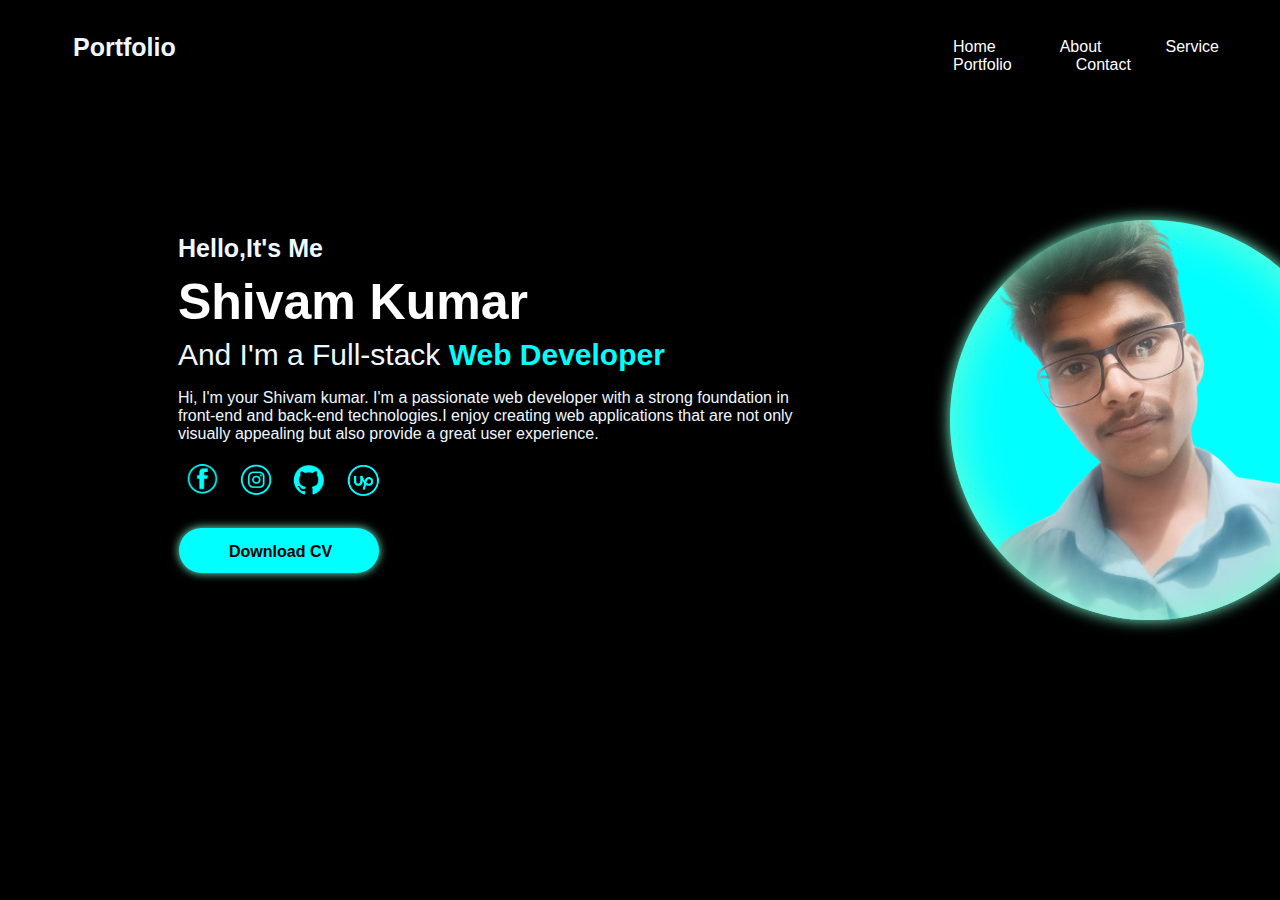
<file: index.html>
<!DOCTYPE html>
<html lang="en">

<head>
    <meta charset="UTF-8">
    <meta name="viewport" content="width=device-width, initial-scale=1.0">
 <title>www.shivamkumar.com</title>
    <link rel="stylesheet" href="style.css">
</head>

<body>
    
    <header>
        <nav>
           <h2 class="port">Portfolio</h2>
           <div id="content" >
           <a href="/index.html">Home</a>
           <a href="/about.html">About</a>
           <a href="/service.html">Service</a>
           <a href="/portfolio.html">Portfolio</a>
           <a href="/contact.html">Contact</a>
        </div>
        </nav>
    </header>
        <main>
            <section>
                <h2>Hello,It's Me</h2>
                <h1 class="name">Shivam Kumar</h1>
                <p>And I'm a Full-stack <span id="webdeveloper"> Web Developer</span></p>
                <div id="container"><span>Hi, I'm your Shivam kumar. I'm a passionate web developer with a strong
                        foundation
                        in
                        <br>
                        front-end and back-end technologies.I enjoy creating web applications that are not only
                        <br>
                        visually appealing but also provide a great
                        user
                        experience.</span></div>
            </section>
            <section>
                <div id="social">
                    <a target="_blank" class="face" href="https://www.facebook.com/profile.php?id=100084787742273">
                        <img class="face" src="facebook.png" alt="">
                    </a>

                    <a target="_blank" class="insta" href="https://www.instagram.com/nirvik_man.53/?next=%2F">
                        <img class="insta" src="instagram.png" alt="Instagram">
                    </a>

                    <a target="_blank" class="link" href="link_to_Git-hub_page">
                        <img class="link" src="github.png" alt="Git-hub">
                    </a>

                    <a target="_blank" class="upwork" href="https://www.upwork.com/freelancers/~0131054635a706ce3f?qpn-profile-completeness=education">
                        <div id="image">
                            <img class="upwork" src="upwork.png" alt="Upwork">
                        </div>
                    </a>
                </div>

                <div id="downloadcv">
                    <a href="https://drive.google.com/file/d/1bLV6KSVzO3rgWoNqMxf07x5pXtnOoGtL/view?usp=sharing">Download CV</a>

                </div>

                <div class="circle">
                    <img src="My image.png" alt="">
                </div>
            </section>
        </main>
    </div>
</body>

</html>
</file>
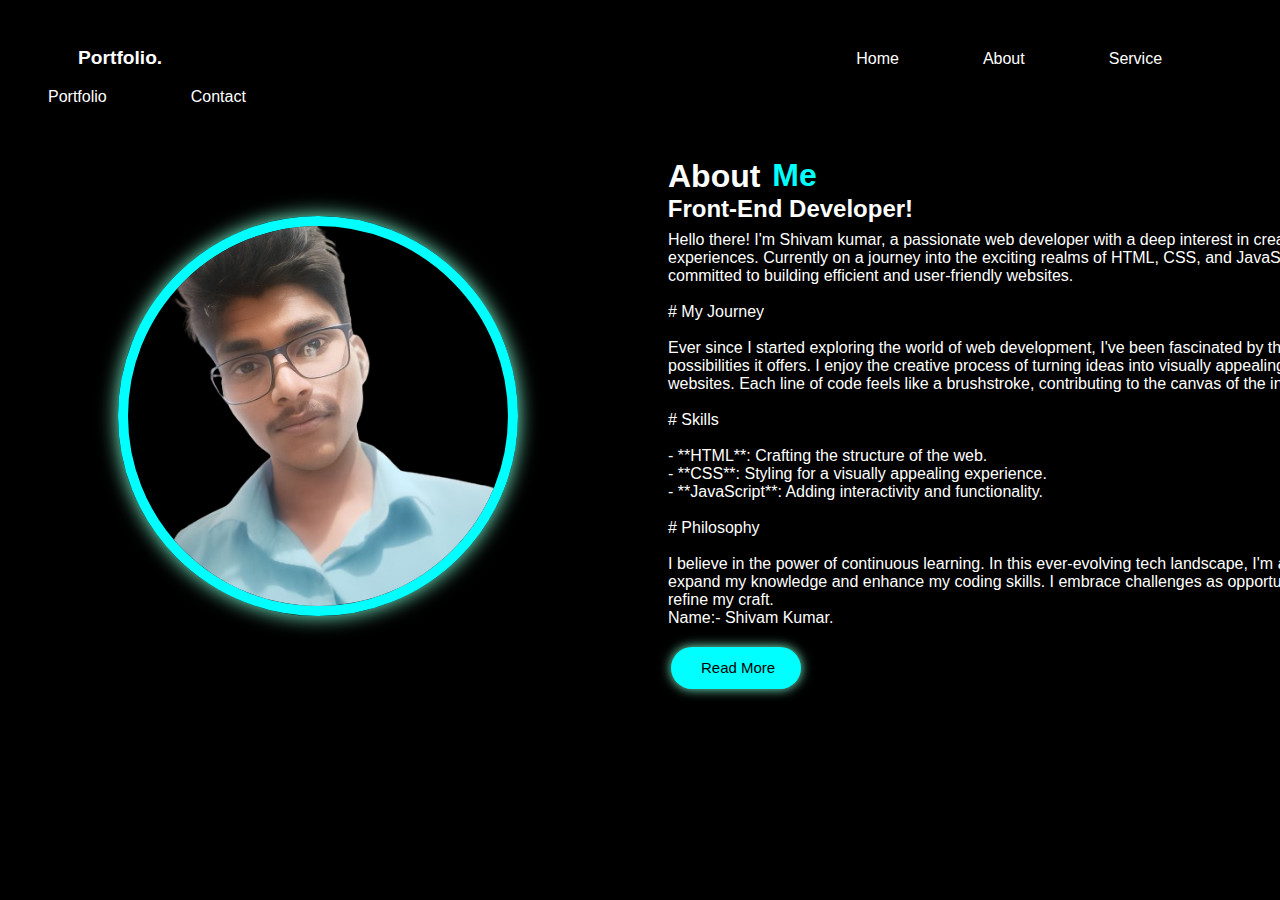
<file: about.html>
<!DOCTYPE html>
<html lang="en">

<head>
    <meta charset="UTF-8">
    <meta name="viewport" content="width=device-width, initial-scale=1.0">
    <title>www.shivamkumar.com</title>
    <link rel="stylesheet" href="about.css">
</head>

<body>
    <div id="body">
        <header>
            <nav>
                <p id="portfolio">Portfolio.</p>
                <a href="/index.html">Home</a>
                <a href="/about.html">About</a>
                <a href="/service.html">Service</a>
                <a href="/portfolio.html">Portfolio</a>
                <a href="/contact.html">Contact</a>
            </nav>
        </header>
        <main>
            <div id="circle">
                <img src="My image.png" alt="">
            </div>
            <div class="about">
                <h1>About <span id="Me">Me</span></h1>
                <h2>Front-End Developer!</h2>
            </div>
            <div id="box">
                <span>

Hello there! I'm Shivam kumar, a passionate web developer with a deep interest in creating digital experiences. Currently on a journey into the exciting realms of HTML, CSS, and JavaScript, I'm committed to building efficient and user-friendly websites.
<br>
<br>

# My Journey
<br>
<br>
Ever since I started exploring the world of web development, I've been fascinated by the endless possibilities it offers. I enjoy the creative process of turning ideas into visually appealing and interactive websites. Each line of code feels like a brushstroke, contributing to the canvas of the internet.
<br>
<br>
# Skills
<br>
<br>
- **HTML**: Crafting the structure of the web.
<br>
- **CSS**: Styling for a visually appealing experience.
<br>
- **JavaScript**: Adding interactivity and functionality.
<br>
<br>
# Philosophy
<br> 
<br>
I believe in the power of continuous learning. In this ever-evolving tech landscape, I'm always eager to expand my knowledge and enhance my coding skills. I embrace challenges as opportunities to grow and refine my craft.
<br>
Name:-
Shivam Kumar.

            </span>
                <div class="read">
                    <a href="#">Read More</a>
                </div>
            </div>
        </main>
</body>

</html>
</file>
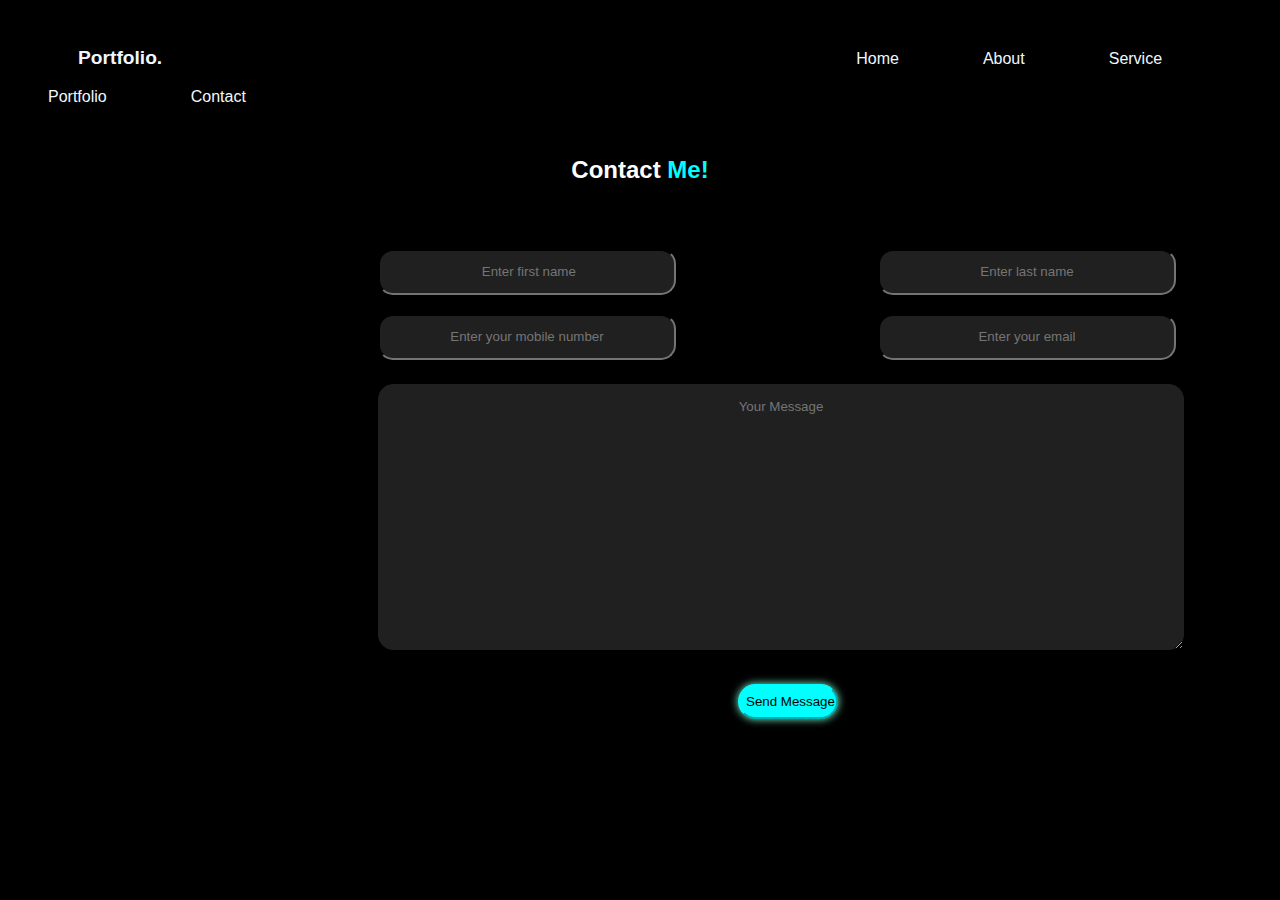
<file: contact.html>
<!DOCTYPE html>
<html lang="en">

<head>
    <meta charset="UTF-8">
    <meta name="viewport" content="width=device-width, initial-scale=1.0">
    <title>www.shivamkumar.com</title>
    <link rel="stylesheet" href="contact.css">
</head>

<body>
    <div id="body">
        <header>
            <nav>
                <p id="portfolio">Portfolio.</p>
                <a href="/index.html">Home</a>
                <a href="/about.html">About</a>
                <a href="/service.html">Service</a>
                <a href="/portfolio.html">Portfolio</a>
                <a href="/contact.html">Contact</a>
            </nav>
        </header>

        <main>
            <h2>Contact <span>Me!</span></h2>

        </main>
        <footer>
            <form>
                <input class="first" type="text" id="name" placeholder=" Enter first name" required>
                <input class="last" type="text" placeholder="Enter last name" required>

                <input class="number" type="tel" id="mobileNumber" name="mobileNumber" pattern="[0-9]{10}"
                    placeholder="Enter your mobile number" required>
                <input class="email" type="email" name="email" id="email" placeholder="Enter your email" required>

                <textarea class="comment" name="Your Message" id="comment" cols="30" rows="10"
                    placeholder="Your Message"></textarea>
                <input class="submit" type="submit" value="Send Message">
            </form>
        </footer>
</body>

</html>
</file>
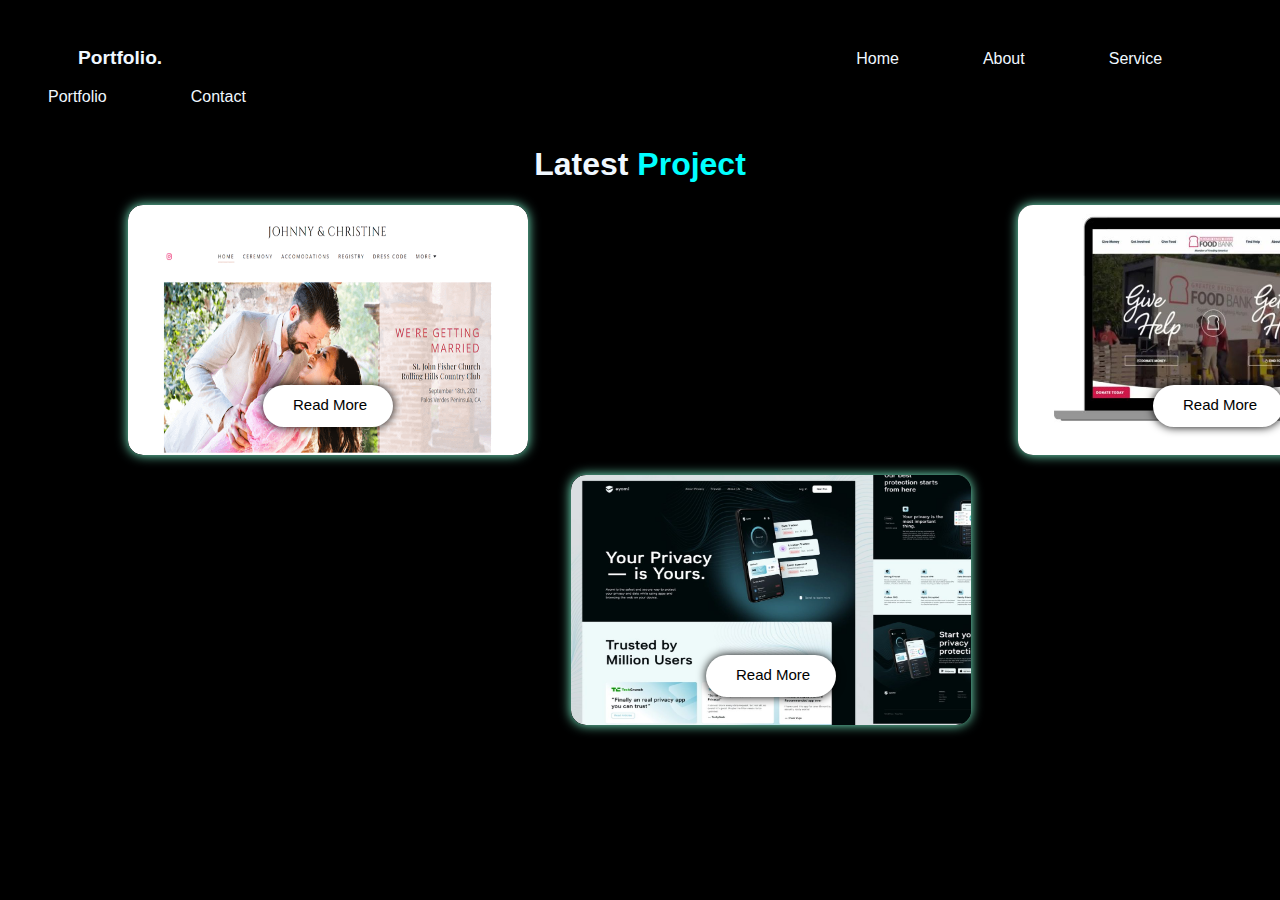
<file: portfolio.html>
<!DOCTYPE html>
<html lang="en">

<head>
    <meta charset="UTF-8">
    <meta name="viewport" content="width=device-width, initial-scale=1.0">
 <title>www.shivamkumar.com</title>
    <link rel="stylesheet" href="portfolio.css">
</head>

<body>
    <div id="body">
        <header>
            <nav>
                <p id="portfolio">Portfolio.</p>
                <a href="/index.html">Home</a>
                <a href="/about.html">About</a>
                <a href="/service.html">Service</a>
                <a href="/portfolio.html">Portfolio</a>
                <a href="/contact.html">Contact</a>
            </nav>
        </header>
        <main>
            <h1>Latest <span id="project">Project</span></h1>

            <div class="weddingbox">
                <img src="wedding.png" alt="">
                <h2>Wedding Website</h2>
                <p>Crafting timeless love stories with bespoke wedding cards. Elevate your special day with our
                    exquisite designs that capture the essence of your journey. Your love, our artistry. Cherish the
                    moment</p>
                <div id="webreadbox">
                    <a href="#">Read More</a>
                </div>
            </div>
            <div class="foodbox">
                <img src="food.jpeg" alt="">
                <h2>Food Banking Website</h2>
                <p>Discover a world of compassionate giving on our food banking website. Join us in the fight against
                    hunger by contributing to our mission. Together, we nourish communities, foster hope, and create a
                    brighter future through the power of shared resources.</p>

                <div id="foodreadbox">
                    <a href="#"> Read More</a>
                </div>
            </div>
            <div class="firewallbox">
                <img src="firewall.jpg" alt="">
                <h2>Firewall Website</h2>
                <p>A robust firewall safeguards your website by monitoring and controlling incoming and outgoing network
                    traffic. It acts as a barrier against cyber threats, ensuring enhanced security and data protection.
                </p>
                <div id="firereadbox">
                    <a href="#"> Read More</a>
                </div>
            </div>
        </main>

</body>

</html>
</file>
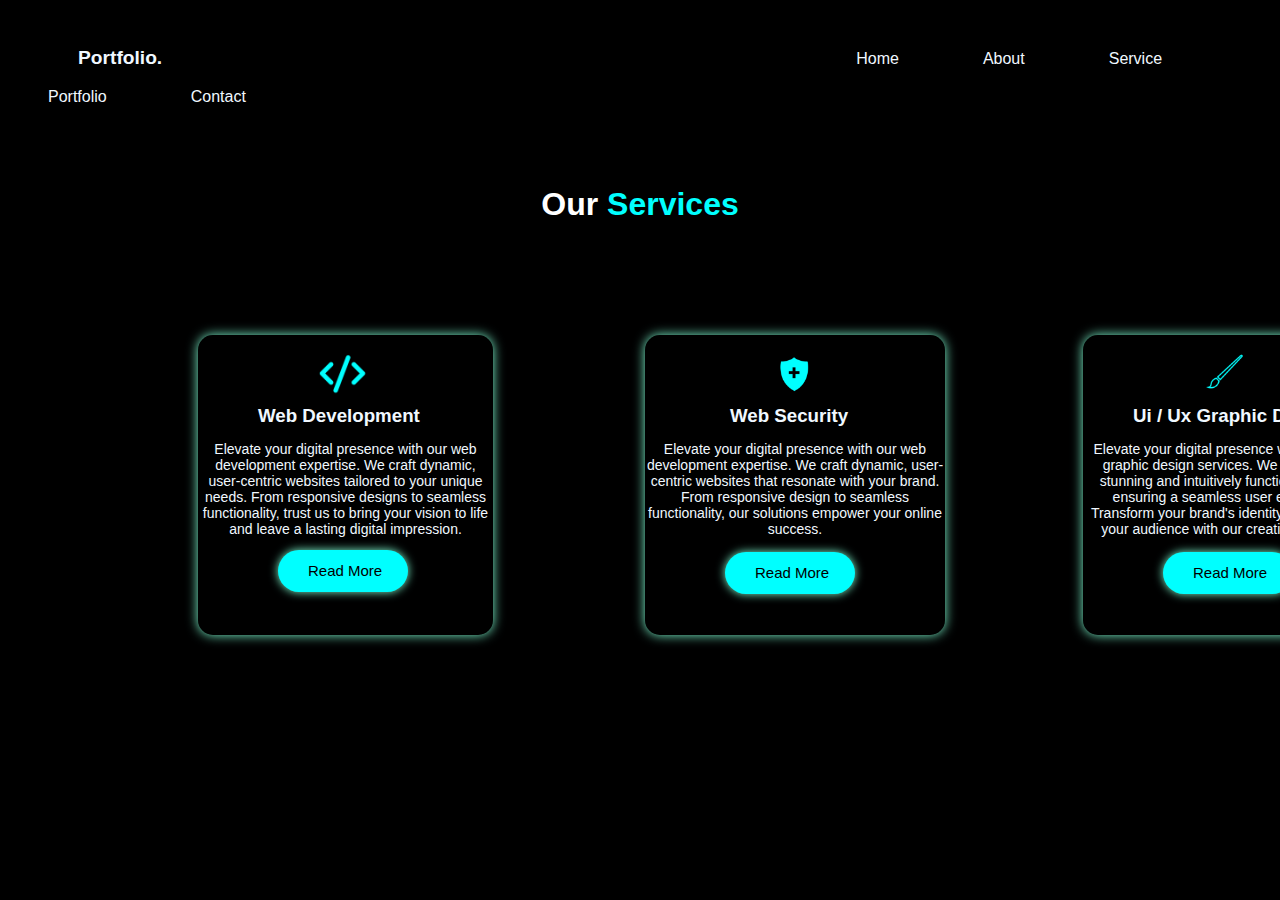
<file: service.html>
<!DOCTYPE html>
<html lang="en">

<head>
    <meta charset="UTF-8">
    <meta name="viewport" content="width=device-width, initial-scale=1.0">
    <title>www.shivamkumar.com</title>
    <link rel="stylesheet" href="service.css">
</head>

<body>
    <div id="body">
        <header>
            <nav>
                <p id="portfolio">Portfolio.</p>
                <a href="/index.html">Home</a>
                <a href="/about.html">About</a>
                <a href="/service.html">Service</a>
                <a href="/portfolio.html">Portfolio</a>
                <a href="/contact.html">Contact</a>
            </nav>
        </header>
        <main>
            <h1 id="our">Our <span>Services</span></h1>

            <div class="web">
                <h3>Web Development</h3>
                <p>Elevate your digital presence with our web development expertise. We craft dynamic, user-centric
                    websites tailored to your unique needs. From responsive designs to seamless functionality, trust us
                    to bring your vision to life and leave a lasting digital impression.</p>
                <img src="code.png" alt="">

                <div id="webread">
                    <a href="#">Read More</a>
                </div>
            </div>

            <div class="secur">
                <h3>Web Security</h3>
                <p>Elevate your digital presence with our web development expertise. We craft dynamic, user-centric
                    websites that resonate with your brand. From responsive design to seamless functionality, our
                    solutions empower your online success.</p>
                <img src="shield.png" alt="">
                <div id="securread">
                    <a href="#">Read More</a>
                </div>
            </div>

            <div class="ui">
                <h3>Ui / Ux Graphic Design</h3>
                <p>Elevate your digital presence with our UI/UX graphic design services. We craft visually stunning and
                    intuitively functional designs, ensuring a seamless user experience. Transform your brand's identity
                    and captivate your audience with our creative expertise.</p>
                <img src="paint.png" alt="">
                <div id="uiread">
                    <a href="#">Read More</a>
                </div>
            </div>

        </main>

</body>

</html>
</file>
<file: style.css>
body {
  background-color: rgb(0, 0, 0);
  height: 721px;
}

.port{
  color: aliceblue;
  font-family: Arial, Helvetica, sans-serif;
  margin-left: -105px;
  margin-top: -100px;
  display: inline-block;
  position: absolute;
}
#content{
  padding-left: 915px;
  margin-top: 30px;
  display: inline-block;
  position: absolute;
}
nav{
  height: 80px;
}
nav a{
  margin: 30px;
  font-family: Arial, Helvetica, sans-serif;
  text-decoration: none;
  color: white;
}
a:hover {
  color: aqua;
  text-shadow: 0 0 10px aqua;
}


h2 {
  font-family: Arial, Helvetica, sans-serif;
  color: aliceblue;
  padding-left: 170px;
  padding-top: 125px;
  font-size: 25px;
  padding-bottom: -10px;
  display: inline-block;
  position: relative;
}

h1{
  font-family: Arial, Helvetica, sans-serif;
  color: white;
  margin-left: -145px;
  font-size: 50px;
  display: inline-block;
  position: absolute;
  margin-top: 185px;
}

p {
  font-family: Arial, Helvetica, sans-serif;
  display: inline-block;
  color: aliceblue;
  font-family: Arial, Helvetica, sans-serif;
  margin-top: 250px;
  margin-left: -145px;
  font-size: 30px;
  position: absolute;
}

#webdeveloper {
  color: aqua;
  font-weight: bolder;
}

#container {
  color: aliceblue;
  margin-left: 170px;
  margin-top: 105px;
  font-family: Arial, Helvetica, sans-serif;
}

.face {
  position: relative;
  position: absolute;
  height: 89px;
  display: inline-block;
  margin-left: 75px;
  top: 215px;
}

.face:hover {
  filter: drop-shadow(0px 0px 5px aqua);
}

.insta {
  position: relative;
  position: absolute;
  height: 70px;
  display: inline-block;
  margin-left: 108px;
  margin-top: 3px;
  
}

.insta:hover {
  filter: drop-shadow(0px 0px 5px aqua);
}

.link {
  position: relative;
  position: absolute;
  height: 40px;
  display: inline-block;
  margin-left: 141px;
  margin-top: 9px;
}
.link:hover {
 filter: drop-shadow(0px 0px 5px aqua);
}

.upwork {
  position: relative;
  position: absolute;
  height: 57px;
  display: inline-block;
  margin-left: 165px;
  margin-top: 7px;
}

.upwork:hover {
  filter: drop-shadow(0px 0px 5px aqua);
}

#downloadcv {
  position: relative;
  background-color: aqua;
  position: absolute;
  padding: 15px 30px;
  border-radius: 40px;
  display: inline-block;
  margin-left: 171px;
  margin-top: 85px;
  box-shadow: 0 0 10px aquamarine;
  height: 15px;
  width: 140px;
}

#downloadcv a {
  text-decoration: none;
  color: #000000;
  margin-left: 20px;
  margin-top: -1px;
  position: relative;
  font-weight: bold;
  text-shadow: 0 0 10px aqua;
  font-family: Arial, Helvetica, sans-serif;
}

#downloadcv:hover {
  box-shadow: 0 0 20px aquamarine;
}

.circle {
  width: 400px;
  height: 400px;
  background-color: rgb(0, 255, 255);
  border-radius: 50%;
  display: flex;
  justify-content: center;
  align-items: center;
  position: absolute;
  left: 950px;
  top: 220px;
  box-shadow: 0 0 15px aquamarine;
}

.circle::before {
  content: '';
  position: absolute;
  width: 100%;
  height: 100%;
  border-radius: inherit;
  box-shadow: inset 0 0 50px aquamarine;
}

.circle img {
  width: 100%;
  height: 100%;
  border-radius: 50%;
  object-fit: cover;
}

a[href^="/index.html"]:active {
  color: aqua;
  font-weight: bold;
}

.circle:hover {
  box-shadow: 0 0 50px aquamarine;
}
</file>
<file: about.css>
body {
  background-color: rgb(0, 0, 0);
  height: 721px;
}

#portfolio {
  color: white;
  font-weight: bold;
  font-family: Arial, Helvetica, sans-serif;
  padding-left: 70px;
  padding-top: 20px;
  display: inline-block;
  padding-right: 650px;
  font-size: larger;
}

a {
  margin: 40px;
  text-decoration: none;
  font-family: Arial, Helvetica, sans-serif;
  color: white;
}

a:hover {
  color: aqua;
  text-shadow: 0 0 10px aqua;
}

#circle {
  height: 380px;
  width: 380px;
  border-radius: 50%;
  border: 10px solid aqua;
  box-shadow: 0 0 20px aquamarine;
  margin-left: 110px;
  margin-top: 110px;
  position: relative;
  display: inline-block;
}

#circle img {
  width: 100%;
  height: 100%;
  border-radius: 50%;
  object-fit: cover;
}

#circle:hover {
  box-shadow: 0 0 70px aquamarine;
}

h1 {
  font-family: Arial, Helvetica, sans-serif;
  color: white;
  position: relative;
  top: -480px;
  left: 660px;
  display: inline-block;
}

#Me {
  font-family: Arial, Helvetica, sans-serif;
  color: aqua;
  position: relative;
  top: -1px;
  left: 3px;
}

h2 {
  font-family: Arial, Helvetica, sans-serif;
  color: white;
  position: relative;
  top: -450px;
  left: 510px;
  display: inline-block;
}

#box {
  background-color: rgba(0, 0, 0, 0);
  width: 750px;
  margin-left: 640px;
  margin-top: -440px;
  display: block;
  border-radius: 10px;
  padding: 20px;
}

#box span {
  display: inline-block;
  font-family: Arial, Helvetica, sans-serif;
  position: relative;
  margin-top: -45px;
  color: white;
  position: relative;
}

.read {
  background-color: aqua;
  height: 42px;
  width: 130px;
  border-radius: 40px;
  margin-top: 20px;
  margin-left: 3px;
  box-shadow: 0 0 12px aquamarine;
}

.read:hover {
  box-shadow: 0 0 25px aquamarine;
}

.read a {
  color: black;
  font-family: Arial, Helvetica, sans-serif;
  font-size: 15px;
  margin-top: 12px;
  margin-left: 30px;
  position: absolute;
}
</file>
<file: contact.css>
body {
  background-color: rgb(0, 0, 0);
  height: 721px;
}

#portfolio {
  color: aliceblue;
  font-weight: bold;
  font-family: Arial, Helvetica, sans-serif;
  padding-left: 70px;
  padding-top: 20px;
  display: inline-block;
  padding-right: 650px;
  font-size: larger;
}

a {
  margin: 40px;
  text-decoration: none;
  font-family: Arial, Helvetica, sans-serif;
  color: aliceblue;
}


a:hover {
  color: aqua;
  text-shadow: 0 0 10px aqua;
}

h2 {
  font-family: Arial, Helvetica, sans-serif;
  color: white;
  text-align: center;
  margin-top: 50px;
}

span {
  color: aqua;
  font-family: Arial, Helvetica, sans-serif;
}

.first {
 background-color:rgb(32,32,32);
 border-color:  	#202020;
  height: 40px;
  width: 290px;
  border-radius: 15px;
  margin-left: 370px;
  margin-top: 45px;
  color: aliceblue;
  position: absolute;
  font-family: Arial, Helvetica, sans-serif;
  text-align: center;
  line-height: 40px;
  outline: none;
}

.first:hover {
  box-shadow: 0 0 15px aquamarine;
}

.last {
  background-color:rgb(32,32,32);
  border-color:  	#202020;
  height: 40px;
  width: 290px;
  border-radius: 15px;
  margin-left: 870px;
  margin-top: 45px;
  display: inline-block;
  color: aliceblue;
  position: absolute;
  font-family: Arial, Helvetica, sans-serif;
  text-align: center;
  line-height: 40px;
  outline: none;
}

.last:hover {
  box-shadow: 0 0 15px aquamarine;
}

.comment {
  background-color:rgb(32,32,32);
  border-color:  	#202020;
  border-radius: 15px;
  color: aliceblue;
  width: 800px;
  height: 260px;
  margin-left: 370px;
  margin-top: 180px;
  position: absolute;
  font-family: Arial, Helvetica, sans-serif;
  text-align: center;
  line-height: 40px;
}

.comment:hover {
  box-shadow: 0 0 15px aquamarine;
}

.submit {
  background-color: aqua;
  border-color: aqua;
  height: 35px;
  width: 100px;
  border-radius: 40px;
  box-shadow: 0 0 8px aquamarine;
  margin-top: 480px;
  margin-left: 730px;
  cursor: pointer;
}

.submit:hover {
  box-shadow: 0 0 15px aquamarine;
}

.number {
  background-color:rgb(32,32,32);
  border-color:  	#202020;
  height: 40px;
  width: 290px;
  border-radius: 15px;
  margin-left: 370px;
  margin-top: 110px;
  color: aliceblue;
  position: absolute;
  font-family: Arial, Helvetica, sans-serif;
  text-align: center;
  line-height: 40px;
  outline: none;
}

.number:hover {
  box-shadow: 0 0 15px aquamarine;
}

.email {
  background-color:rgb(32,32,32);
  border-color:  	#202020;
  height: 40px;
  width: 290px;
  border-radius: 15px;
  margin-left: 870px;
  margin-top: 110px;
  color: aliceblue;
  position: absolute;
  font-family: Arial, Helvetica, sans-serif;
  text-align: center;
  line-height: 40px;
  outline: none;
}

.email:hover {
  box-shadow: 0 0 15px aquamarine;
}
</file>
<file: portfolio.css>
body {
  background-color: rgb(0, 0, 0);
  height: 721px;
}

#body {
  background-color: rgba(0, 0, 0, 0.899);
  height: 721px;
}

#portfolio {
  color: aliceblue;
  font-weight: bold;
  font-family: Arial, Helvetica, sans-serif;
  padding-left: 70px;
  padding-top: 20px;
  display: inline-block;
  padding-right: 650px;
  font-size: larger;
}

a {
  margin: 40px;
  text-decoration: none;
  font-family: Arial, Helvetica, sans-serif;
  color: aliceblue;
}


a:hover {
  color: aqua;
  text-shadow: 0 0 10px aqua;
}

h1 {
  font-family: Arial, Helvetica, sans-serif;
  color: aliceblue;
  text-align: center;
  margin-top: 40px;
}

#project {
  color: aqua;
}


.foodbox {
  display: inline-block;
  background-color: rgba(0, 0, 0, 0.271);
  height: 250px;
  width: 400px;
  border-radius: 15px;
  margin-top: -250px;
  margin-left: 1010px;
  box-shadow: 0 0 12px aquamarine;
  position: absolute;
}

.foodbox:hover {
  box-shadow: 0 0 0 aquamarine;
}

.foodbox::before {
  content: "";
  position: absolute;
  top: 0;
  left: 0;
  right: 0;
  bottom: 0;
  background: rgba(0, 255, 255, 0);
  border-radius: 15px;
  z-index: 1;
}

.foodbox:hover::before {
  box-shadow: inset 0 -450px 150px -300px rgba(0, 255, 255, 0.692),
    inset 0 0 10px 0 rgba(0, 255, 255, 0.4),
    inset 0 0 10px 0 rgba(0, 255, 255, 0.3),
    inset 0 0 10px 0 rgba(0, 255, 255, 0.2),
    inset 0 0 10px 0 rgba(0, 255, 255, 0.1),
    inset 0 0 10px 0 rgba(0, 255, 255, 0);
}
.foodbox:hover{
  filter: brightness(1);
}
.foodbox img {
  width: 100%;
  height: 100%;
  border-radius: 15px;
  display: block;
  transition: transform 0.3s ease, filter 0.3s ease;
}

.foodbox:hover img {
  filter: brightness(30%);
}

.inner-content {
  color: rgb(255, 255, 255);
  position: absolute;
  top: 50%;
  left: 50%;
  transform: translate(-50%, -50%);
  z-index: 2;
}

.foodbox h2 {
  font-family: Arial, Helvetica, sans-serif;
  color: white;
  position: absolute;
  top: 10px;
  left: 55%;
  transform: translateX(-50%);
  opacity: 0;
  transition: opacity 0.3s ease;
  cursor: pointer;
  width: 300px;
}

.foodbox p {
  font-family: Arial, Helvetica, sans-serif;
  color: white;
  position: absolute;
  top: 50px;
  left: 50%;
  transform: translateX(-50%);
  opacity: 0;
  display: inline-block;
  text-align: center;
  width: 80%;
  max-width: 1000px;
  white-space: normal;
  transition: opacity 0.3s ease;
}

.foodbox:hover h2,
.foodbox:hover p {
  opacity: 1;
}


#foodreadbox {
  background-color: white;
  height: 42px;
  width: 130px;
  border-radius: 40px;
  margin-top: -70px;
  margin-left: 200px;
  box-shadow: 0 0 10px black;
  transition: opacity 0.3s ease;
  transform: translateX(-50%);
  opacity: 1;
  z-index: 1;
}

#foodreadbox a {
  color: black;
  font-family: Arial, Helvetica, sans-serif;
  font-size: 15px;
  margin-top: 11px;
  display: block;
  margin-left: 30px;
  width: 150px;
  position: absolute;
  
} 

.weddingbox {
  position: relative;
  width: 400px;
  height: 250px;
  overflow: hidden;
  border-radius: 15px;
  margin-left: 120px;
  box-shadow: 0 0 12px aquamarine;
  transition: box-shadow 0.3s ease;
  
}

.weddingbox:hover {
  box-shadow: 0 0 0 aquamarine;
  
}

.weddingbox::before {
  content: "";
  position: absolute;
  top: 0;
  left: 0;
  right: 0;
  bottom: 0;
  background: rgba(0, 255, 255, 0);
  border-radius: 15px;
  z-index: 1;
}

.weddingbox:hover::before {
  box-shadow: inset 0 -450px 150px -300px rgba(0, 255, 255, 0.497),
    inset 0 0 10px 0 rgba(0, 255, 255, 0.4),
    inset 0 0 10px 0 rgba(0, 255, 255, 0.3),
    inset 0 0 10px 0 rgba(0, 255, 255, 0.2),
    inset 0 0 10px 0 rgba(0, 255, 255, 0.1),
    inset 0 0 10px 0 rgba(0, 255, 255, 0);
}
.weddingbox:hover{
  filter: brightness(1);
}
#webreadbox:hover {
  filter: brightness(8);
}

.weddingbox img {
  width: 100%;
  height: 100%;
  border-radius: 15px;
  display: block;
  transition: transform 0.3s ease, filter 0.3s ease;
}

.weddingbox:hover img {
  filter: brightness(30%);
}

.inner-content {
  color: rgb(255, 255, 255);
  position: absolute;
  top: 50%;
  left: 50%;
  transform: translate(-50%, -50%);
  z-index: 2;
}

.weddingbox h2 {
  font-family: Arial, Helvetica, sans-serif;
  color: white;
  position: absolute;
  top: 10px;
  left: 50%;
  transform: translateX(-50%);
  opacity: 0;
  transition: opacity 0.3s ease;
  cursor: pointer;
}

.weddingbox p {
  font-family: Arial, Helvetica, sans-serif;
  color: white;
  position: absolute;
  top: 60px;
  left: 50%;
  transform: translateX(-50%);
  opacity: 0;
  display: inline-block;
  text-align: center;
  width: 80%;
  max-width: 1000px;
  white-space: normal;
  transition: opacity 0.3s ease;
}

.weddingbox:hover h2,
.weddingbox:hover p {
  opacity: 1;
}



#weddingImage:hover .weddingbox p {
  opacity: 1;
}


#webreadbox {
  background-color: rgb(255, 255, 255);
  height: 42px;
  width: 130px;
  border-radius: 40px;
  margin-top: -70px;
  margin-left: 200px;
  box-shadow: 0 0 10px black;
  transition: opacity 0.3s ease;
  transform: translateX(-50%);
  opacity: 1;
}

#webreadbox a {
  color: black;
  font-family: Arial, Helvetica, sans-serif;
  font-size: 15px;
  margin-top: 11px;
  display: block;
  margin-left: 30px;
  width: 150px;
  position: absolute;
  
} 

.firewallbox {
  display: inline-block;
  background-color: rgba(0, 0, 0, 0.271);
  height: 250px;
  width: 400px;
  border-radius: 15px;
  margin-left: 563px;
  margin-top: 20px;
  box-shadow: 0 0 12px aquamarine;
  position: absolute;
  overflow: hidden;
}

.firewallbox:hover {
  box-shadow: 0 0 0 aquamarine;
}

.firewallbox::before {
  content: "";
  position: absolute;
  top: 0;
  left: 0;
  right: 0;
  bottom: 0;
  background: rgba(0, 255, 255, 0);
  border-radius: 15px;
  z-index: 1;
}

.firewallbox:hover::before {
  box-shadow: inset 0 -410px 150px -300px rgba(0, 255, 255, 0.692),
    inset 0 0 10px 0 rgba(0, 255, 255, 0.4),
    inset 0 0 10px 0 rgba(0, 255, 255, 0.3),
    inset 0 0 10px 0 rgba(0, 255, 255, 0.2),
    inset 0 0 10px 0 rgba(0, 255, 255, 0.1),
    inset 0 0 10px 0 rgba(0, 255, 255, 0);
}

.firewallbox img {
  width: 100%;
  height: 100%;
  border-radius: 15px;
  display: block;
  transition: transform 0.3s ease, filter 0.3s ease;
}

.firewallbox:hover img {
  filter: brightness(30%);
}

.inner-content {
  color: rgb(255, 255, 255);
  position: absolute;
  top: 50%;
  left: 50%;
  transform: translate(-50%, -50%);
  z-index: 2;
}

.firewallbox h2 {
  font-family: Arial, Helvetica, sans-serif;
  color: white;
  position: absolute;
  top: 10px;
  left: 65%;
  transform: translateX(-50%);
  opacity: 0;
  transition: opacity 0.3s ease;
  cursor: pointer;
  width: 300px;
}

.firewallbox p {
  font-family: Arial, Helvetica, sans-serif;
  color: white;
  position: absolute;
  top: 50px;
  left: 50%;
  transform: translateX(-50%);
  opacity: 0;
  display: inline-block;
  text-align: center;
  width: 80%;
  max-width: 1000px;
  white-space: normal;
  transition: opacity 0.3s ease;
}

.firewallbox:hover h2,
.firewallbox:hover p {
  opacity: 1;
}


#firereadbox {
  background-color: white;
  height: 42px;
  width: 130px;
  border-radius: 40px;
  margin-top: -70px;
  margin-left: 200px;
  box-shadow: 0 0 10px black;
  transition: opacity 0.3s ease;
  transform: translateX(-50%);
  opacity: 1;
}

#firereadbox a {
  color: black;
  font-family: Arial, Helvetica, sans-serif;
  font-size: 15px;
  margin-top: 11px;
  display: block;
  margin-left: 30px;
  width: 150px;
  position: absolute;
  
}
</file>
<file: service.css>
body {
  background-color: rgb(0, 0, 0);
  height: 721px;
}

#portfolio {
  color: aliceblue;
  font-weight: bold;
  font-family: Arial, Helvetica, sans-serif;
  padding-left: 70px;
  padding-top: 20px;
  display: inline-block;
  padding-right: 650px;
  font-size: larger;
}

a {
  margin: 40px;
  text-decoration: none;
  font-family: Arial, Helvetica, sans-serif;
  color: aliceblue;
}

a:hover {
  color: aqua;
  text-shadow: 0 0 10px aqua;
}

#our {
  font-family: Arial, Helvetica, sans-serif;
  text-align: center;
  color: white;
  margin-top: 80px;
}

span {
  color: aqua;
}

.web {
  background-color: rgba(0, 0, 0, 0.271);
  height: 300px;
  width: 295px;
  border-radius: 15px;
  margin-left: 190px;
  margin-top: 90px;
  display: inline-block;
  box-shadow: 0 0 12px aquamarine;
  position: absolute;
}

.ui {
  display: inline-block;
  background-color: rgba(0, 0, 0, 0.271);
  height: 300px;
  width: 295px;
  border-radius: 15px;
  margin-left: 1075px;
  margin-top: 90px;
  box-shadow: 0 0 12px aquamarine;
  position: absolute;
}

.secur {
  display: inline-block;
  background-color: rgba(0, 0, 0, 0.271);
  height: 300px;
  width: 300px;
  border-radius: 15px;
  margin-left: 637px;
  margin-top: 90px;
  box-shadow: 0 0 12px aquamarine;
  position: absolute;
}

.secur:hover {
  box-shadow: 0 0 30px aquamarine;
}

.ui:hover {
  box-shadow: 0 0 30px aquamarine;
}

.web:hover {
  box-shadow: 0 0 30px aquamarine;
}

.web h3 {
  font-family: Arial, Helvetica, sans-serif;
  display: inline-block;
  margin-left: 60px;
  margin-top: 70px;
  color: aliceblue;
}

.ui h3 {
  font-family: Arial, Helvetica, sans-serif;
  display: inline-block;
  margin-left: 50px;
  margin-top: 70px;
  color: aliceblue;
}

.secur h3 {
  font-family: Arial, Helvetica, sans-serif;
  display: inline-block;
  margin-left: 85px;
  margin-top: 70px;
  color: aliceblue;
}

#webread {
  background-color: aqua;
  height: 42px;
  width: 130px;
  border-radius: 40px;
  margin-top: -1px;
  margin-left: 80px;
  box-shadow: 0 0 10px aquamarine;
}

#webread:hover {
  box-shadow: 0 0 20px aquamarine;
}

#webread a {
  color: black;
  font-family: Arial, Helvetica, sans-serif;
  font-size: 15px;
  margin-top: 12px;
  margin-left: 30px;
  position: absolute;
}

#securread {
  background-color: aqua;
  height: 42px;
  width: 130px;
  border-radius: 40px;
  margin-top: 1px;
  margin-left: 80px;
  box-shadow: 0 0 10px aquamarine;
}

#securread:hover {
  box-shadow: 0 0 20px aquamarine;
}

#securread a {
  color: black;
  font-family: Arial, Helvetica, sans-serif;
  font-size: 15px;
  margin-top: 12px;
  margin-left: 30px;
  position: absolute;
}

#uiread {
  background-color: aqua;
  height: 42px;
  width: 130px;
  border-radius: 40px;
  margin-top: 1px;
  margin-left: 80px;
  box-shadow: 0 0 10px aquamarine;
}

#uiread:hover {
  box-shadow: 0 0 20px aquamarine;
}

#uiread a {
  color: black;
  font-family: Arial, Helvetica, sans-serif;
  font-size: 15px;
  margin-top: 12px;
  margin-left: 30px;
  position: absolute;
}

.web p {
  text-align: center;
  color: aliceblue;
  font-family: Arial, Helvetica, sans-serif;
  font-size: 14px;
  display: inline-block;
  margin-top: -5px;
  position: relative;
}

.secur p {
  text-align: center;
  color: aliceblue;
  font-family: Arial, Helvetica, sans-serif;
  font-size: 14px;
  display: inline-block;
  margin-top: -5px;
  position: relative;
}

.ui p {
  text-align: center;
  color: aliceblue;
  font-family: Arial, Helvetica, sans-serif;
  font-size: 14px;
  display: inline-block;
  margin-top: -5px;
  position: relative;
}

.web img {
  height: 90px;
  filter: invert(1) hue-rotate(180deg);
  margin-top: -111px;
  margin-left: -190px;
  position: absolute;
  filter: invert(1) hue-rotate(180deg) brightness(5);
}

.secur img {
  height: 125px;
  filter: invert(1) hue-rotate(180deg);
  margin-top: -111px;
  margin-left: -190px;
  position: absolute;
  filter: invert(1) hue-rotate(180deg) brightness(5);
}

.ui img {
  height: 140px;
  filter: invert(1) hue-rotate(180deg);
  margin-top: -111px;
  margin-left: -190px;
  position: absolute;
  filter: invert(1) hue-rotate(180deg) brightness(5);
  padding: 50x;
}
</file>
